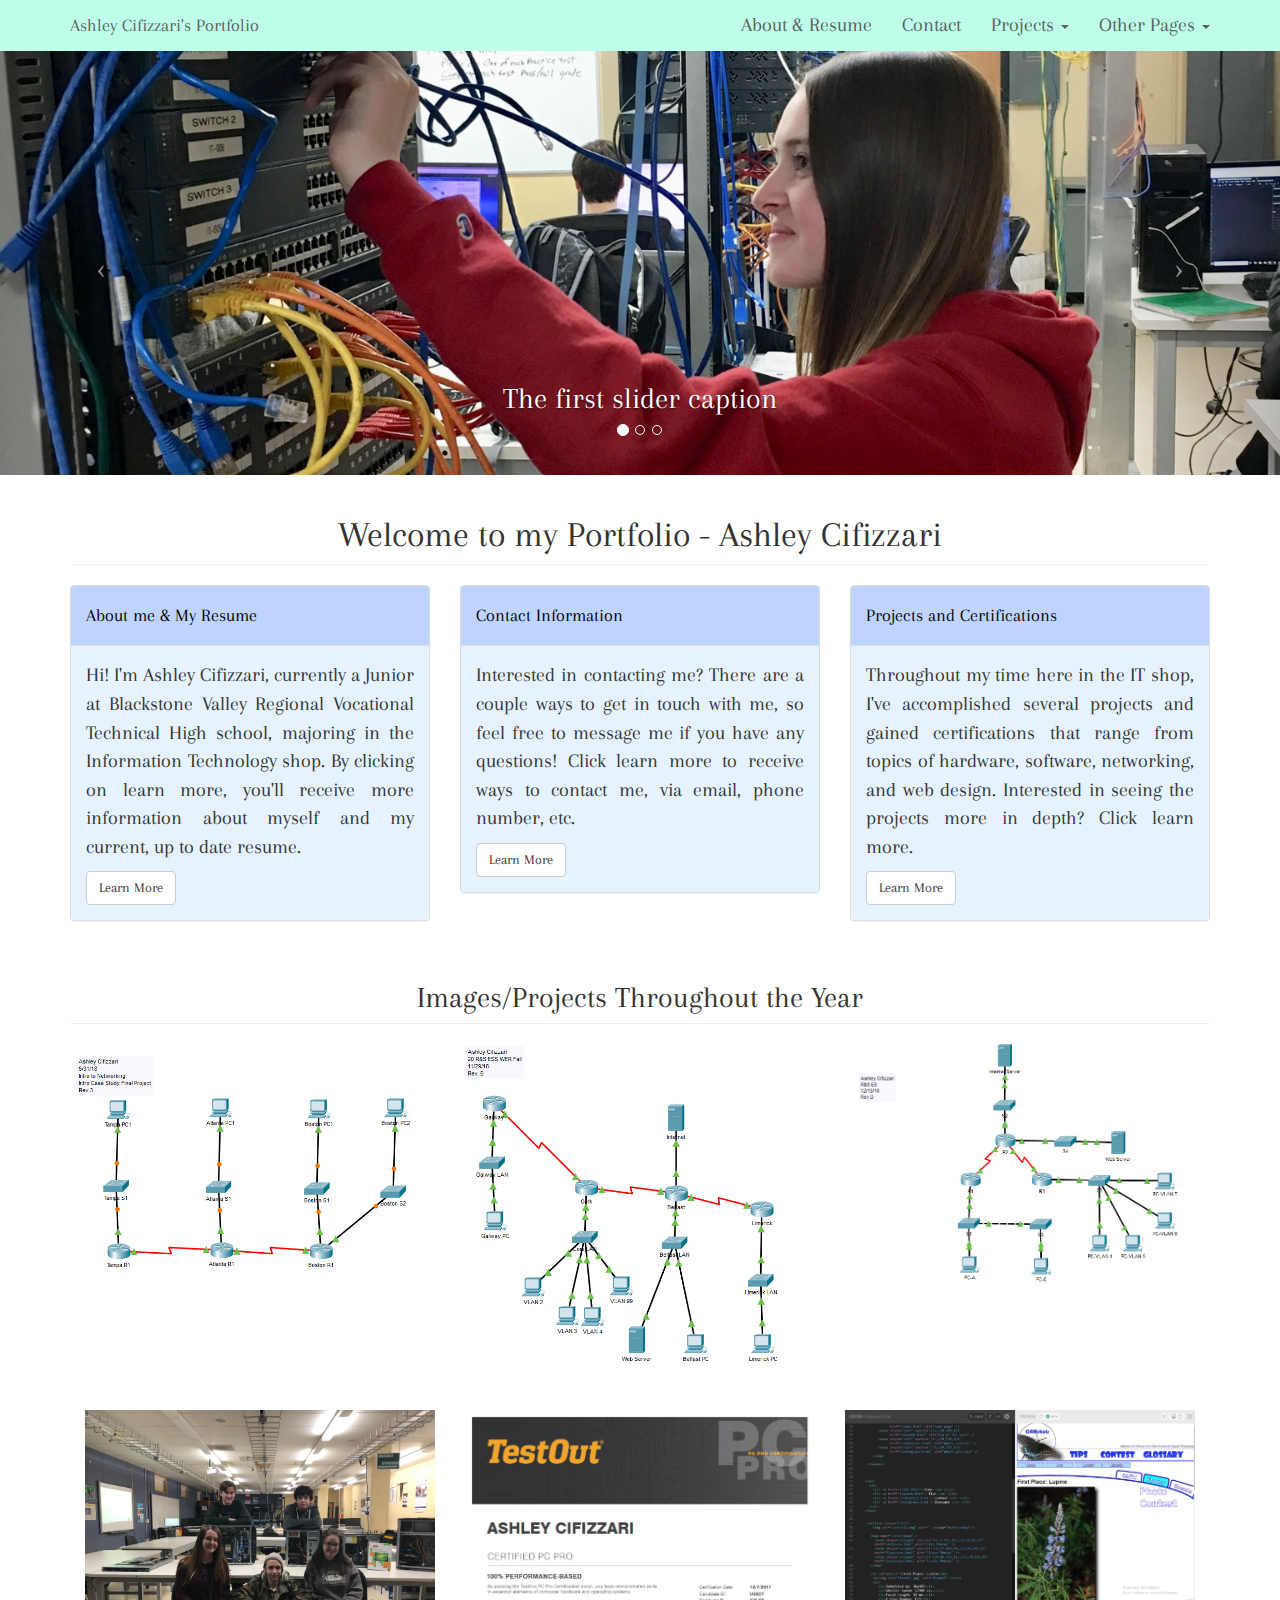
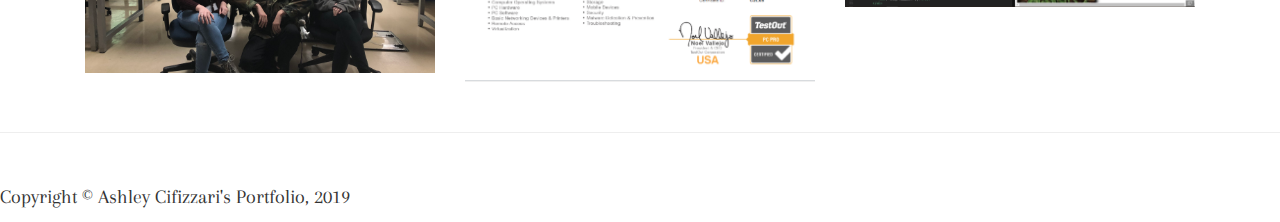
<file: bootstrap/index.html>
<!doctype html>
<html lang="en" class="no-js">
<head>
    <link href="https://fonts.googleapis.com/css?family=Arapey" rel="stylesheet">
    <meta charset="utf-8">
    <meta http-equiv="x-ua-compatible" content="ie=edge">
    <meta name="viewport" content="width=device-width, initial-scale=1.0">
    <link rel="canonical" href="https://html5-templates.com/" />
    <title>Ashley Cifizzari's Portfolio</title>
	<meta name="description" content="A minimalist Bootstrap theme by StartBootstrap. Contains everything you need to get started building your website. All you have to do is change the text and images.">
    <link href="css/bootstrap.min.css" rel="stylesheet">
    <link href="css/modern-business.css" rel="stylesheet">
    <link href="font-awesome/css/font-awesome.min.css" rel="stylesheet" type="text/css">
</head>

<body>
    <!-- Navigation -->
    <nav class="navbar navbar-inverse navbar-fixed-top" role="navigation">
        <div class="container">
            <!-- Brand and toggle get grouped for better mobile display -->
            <div class="navbar-header">
                <button type="button" class="navbar-toggle" data-toggle="collapse" data-target="#bs-example-navbar-collapse-1">
                    <span class="sr-only">Toggle navigation</span>
                    <span class="icon-bar"></span>
                    <span class="icon-bar"></span>
                    <span class="icon-bar"></span>
                </button>
                <a class="navbar-brand" href="index.html">Ashley Cifizzari's Portfolio</a>
            </div>
            <!-- Collect the nav links, forms, and other content for toggling -->
            <div class="collapse navbar-collapse" id="bs-example-navbar-collapse-1">
                <ul class="nav navbar-nav navbar-right">
                    <li>
                        <a href="about.html">About & Resume</a>
                    </li>

                    <li>
                        <a href="contact.html">Contact</a>
                    </li>
                    <li class="dropdown">
                        <a href="#" class="dropdown-toggle" data-toggle="dropdown"> Projects <b class="caret"></b></a>
                        <ul class="dropdown-menu">
                          <li>
                              <a href="portfolio-item.html">Cisco 1 Final Project - Sophomore Year </a>
                          </li>
                            <li>
                                <a href="portfolio-item0.html">Cisco 2 Project - Junior Year</a>
                            </li>
                            <li>
                                <a href="portfolio-item1.html">Gerry's Webpages (HTML & CSS) - Junior Year</a>
                            </li>
                            <li>
                                <a href="portfolio-item2.html">Cisco 2 Mid Year Practice - Junior Year</a>
                            </li>
                            <li>
                                <a href="portfolio-item3.html">BVT 8th Grade Open House Presentations</a>
                            </li>
                            <li>
                                <a href="portfolio-item4.html">Certifications & Accomplishments</a>
                            </li>
                        </ul>
                    </li>

                    <li class="dropdown">
                        <a href="#" class="dropdown-toggle" data-toggle="dropdown">Other Pages <b class="caret"></b></a>
                        <ul class="dropdown-menu">
                            <li>
                                <a href="full-width.html">Career Action Plan</a>
                            </li>

                            <li>
                                <a href="faq.html">FAQ</a>
                            </li>

                        </ul>
                    </li>
                </ul>
            </div>
            <!-- /.navbar-collapse -->
        </div>
        <!-- /.container -->
    </nav>

    <!-- Header Carousel -->
    <header id="myCarousel" class="carousel slide">

        <!-- Indicators -->
        <ol class="carousel-indicators">
            <li data-target="#myCarousel" data-slide-to="0" class="active"></li>
            <li data-target="#myCarousel" data-slide-to="1"></li>
            <li data-target="#myCarousel" data-slide-to="2"></li>
        </ol>

        <!-- Wrapper for slides -->
        <div class="carousel-inner">
            <div class="item active">
               <div class="fill" style="background-image: url(picofmeeth.jpeg);"></div>
                <div class="carousel-caption">
                    <h2>The first slider caption</h2>
                </div>
            </div>
            <div class="item">
                <div class="fill" style="background-image:url('https://placehold.it/1900x1080&text=Image Two');"></div>
                <div class="carousel-caption">
                    <h2>Second caption</h2>
                </div>
            </div>
            <div class="item">
                <div class="fill" style="background-image:url('https://placehold.it/1900x1080&text=Image Three');"></div>
                <div class="carousel-caption">
                    <h2>Third caption comes here</h2>
                </div>
            </div>
        </div>

        <!-- Controls -->
        <a class="left carousel-control" href="#myCarousel" data-slide="prev">
            <span class="icon-prev"></span>
        </a>
        <a class="right carousel-control" href="#myCarousel" data-slide="next">
            <span class="icon-next"></span>
        </a>
    </header>

    <!-- Page Content -->
    <div class="container">

        <!-- Marketing Icons Section -->
        <div class="row">
            <div class="col-lg-12">
                <h1 class="page-header">

                    Welcome to my Portfolio - Ashley Cifizzari
                </h1>
            </div>
            <div class="col-md-4">
                <div class="panel panel-default">
                    <div class="panel-heading">
                        <h4> About me & My Resume </h4>
                    </div>
                    <div class="panel-body">
                        <p>Hi! I'm Ashley Cifizzari, currently a Junior at Blackstone Valley Regional Vocational Technical High school, majoring in the Information Technology shop. By clicking on learn more, you'll receive more information about myself and my current, up to date resume.</p>
                        <a href="about.html" class="btn btn-default">Learn More</a>
                    </div>
                </div>
            </div>
            <div class="col-md-4">
                <div class="panel panel-default">
                    <div class="panel-heading">
                        <h4> Contact Information</h4>
                    </div>
                    <div class="panel-body">
                        <p>Interested in contacting me? There are a couple ways to get in touch with me, so feel free to message me if you have any questions! Click learn more to receive ways to contact me, via email, phone number, etc.</p>
                        <a href="contact.html" class="btn btn-default">Learn More</a>
                    </div>
                </div>
            </div>
            <div class="col-md-4">
                <div class="panel panel-default">
                    <div class="panel-heading">
                        <h4> Projects and Certifications</h4>
                    </div>
                    <div class="panel-body">
                        <p>Throughout my time here in the IT shop, I've accomplished several projects and gained certifications that range from topics of hardware, software, networking, and web design. Interested in seeing the projects more in depth? Click learn more.</p>
                        <a href="portfolio-item.html" class="btn btn-default">Learn More</a>
                    </div>
                </div>
            </div>
        </div>
        <!-- /.row -->




        <!-- Portfolio Section -->
          <div class="row">
            <div class="col-lg-12">
                <h2 class="page-header">Images/Projects Throughout the Year</h2>
            </div>
            <div class="col-md-4 col-sm-6">
                <a href="portfolio-item.html">
                    <img class="img-responsive img-portfolio img-hover" src="cisco1proj.PNG" alt="">
                </a>
            </div>
            <div class="col-md-4 col-sm-6">
                <a href="portfolio-item0.html">
                    <img class="img-responsive img-portfolio img-hover" src="cisco2proj.PNG" alt="">
                </a>
            </div>
            <div class="col-md-4 col-sm-6">
                <a href="portfolio-item2.html">
                    <img class="img-responsive img-portfolio img-hover" src="cisco2midyear.PNG" alt="">
                </a>
            </div>

            </div>
            <div class="col-md-4 col-sm-6">
                <a href="portfolio-item3.html">
                    <img class="img-responsive img-portfolio img-hover" src="openhousepic.jpg" alt="">
                </a>
            </div>
            <div class="col-md-4 col-sm-6">
                <a href="portfolio-item4.html">
                    <img class="img-responsive img-portfolio img-hover" src="testoutcert.PNG" alt="">
                </a>
            </div>

            <div class="col-md-4 col-sm-6">
                <a href="portfolio-item1.html">
                    <img class="img-responsive img-portfolio img-hover" src="htmlproj.PNG" alt="">
                </a>
            </div>
        </div>
        <!-- /.row -->

        <!-- Features Section -->
       

        <!-- Call to Action Section
        <div class="well">
            <div class="row">
                <div class="col-md-8">
                    <p>Lorem ipsum dolor sit amet, consectetur adipisicing elit. Molestias, expedita, saepe, vero rerum deleniti beatae veniam harum neque nemo praesentium cum alias asperiores commodi.</p>
                </div>
                <div class="col-md-4">
                    <a class="btn btn-lg btn-primary btn-block" href="#">Call to Action</a>
                </div>
            </div>
        </div>
        -->
        <hr>

        <!-- Footer -->
        <footer>
            <div class="row">
                <div class="col-lg-12">
                    <p>Copyright &copy; Ashley Cifizzari's Portfolio, 2019
                </div>
            </div>
        </footer>

    </div>
    <!-- /.container -->

    <!-- jQuery -->
    <script src="js/jquery.js"></script>

    <!-- Bootstrap Core JavaScript -->
    <script src="js/bootstrap.min.js"></script>

    <!-- Script to Activate the Carousel -->
    <script>
    $('.carousel').carousel({
        interval: 5000 //changes the speed
    })
    </script>

</body>

</html>
</file>
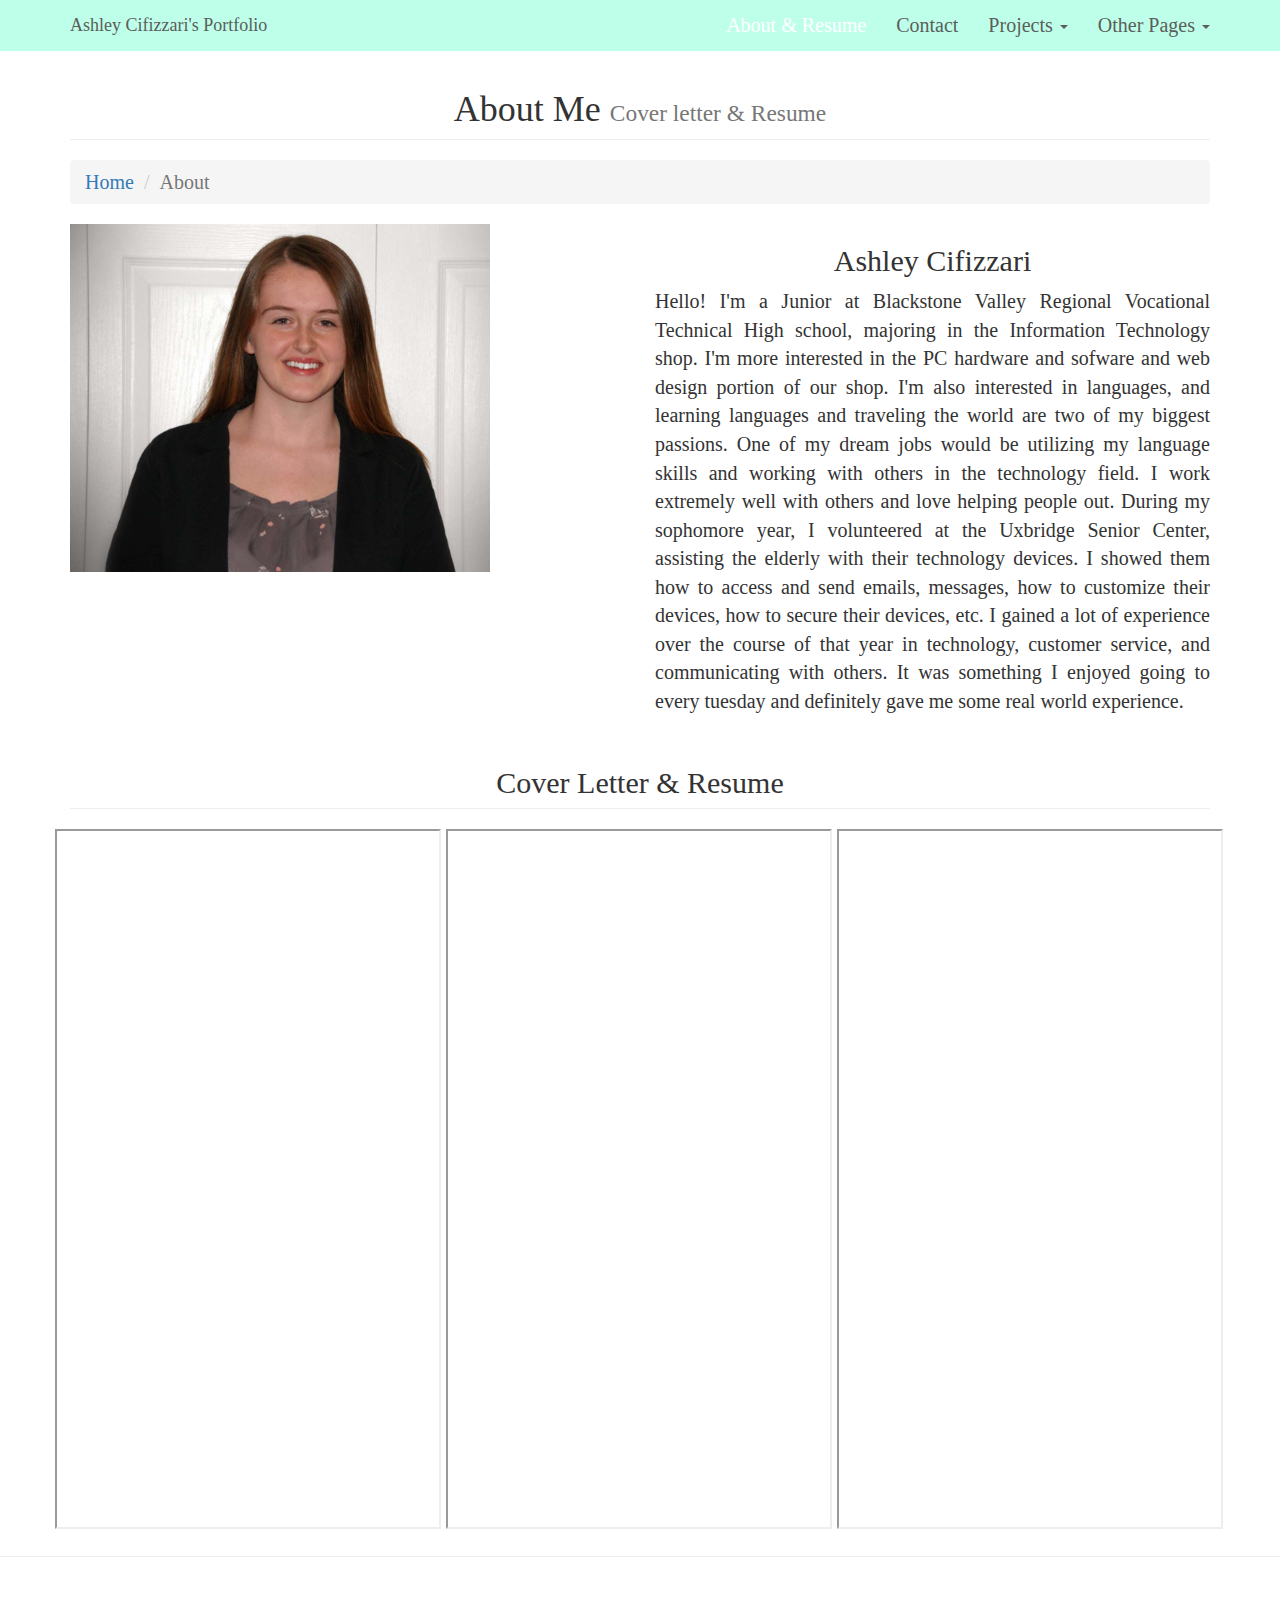
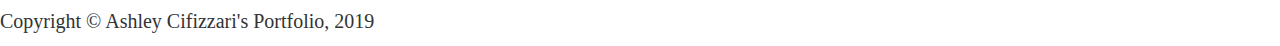
<file: bootstrap/about.html>
<!doctype html>
<html lang="en" class="no-js">
<head>
    <meta charset="utf-8">
    <meta http-equiv="x-ua-compatible" content="ie=edge">
    <meta name="viewport" content="width=device-width, initial-scale=1.0">
    <link rel="canonical" href="https://html5-templates.com/" />
    <title>Ashley Cifizzari's Portfolio</title>
	<meta name="description" content="A minimalist Bootstrap theme by StartBootstrap. Contains everything you need to get started building your website. All you have to do is change the text and images.">
    <link href="css/bootstrap.min.css" rel="stylesheet">
    <link href="css/modern-business.css" rel="stylesheet">
    <link href="font-awesome/css/font-awesome.min.css" rel="stylesheet" type="text/css">
</head>

<body>

    <!-- Navigation -->
    <nav class="navbar navbar-inverse navbar-fixed-top" role="navigation">
        <div class="container">
            <!-- Brand and toggle get grouped for better mobile display -->
            <div class="navbar-header">
                <button type="button" class="navbar-toggle" data-toggle="collapse" data-target="#bs-example-navbar-collapse-1">
                    <span class="sr-only">Toggle navigation</span>
                    <span class="icon-bar"></span>
                    <span class="icon-bar"></span>
                    <span class="icon-bar"></span>
                </button>
                <a class="navbar-brand" href="index.html">Ashley Cifizzari's Portfolio</a>
            </div>
            <!-- Collect the nav links, forms, and other content for toggling -->
            <div class="collapse navbar-collapse" id="bs-example-navbar-collapse-1">
                <ul class="nav navbar-nav navbar-right">
                    <li class="active">
                        <a href="about.html">About & Resume</a>
                    </li>

                    <li>
                        <a href="contact.html">Contact</a>
                    </li>
                    <li class="dropdown">
                      <a href="#" class="dropdown-toggle" data-toggle="dropdown"> Projects <b class="caret"></b></a>
                      <ul class="dropdown-menu">
                        <li>
                            <a href="portfolio-item.html">Cisco 1 Final Project - Sophomore Year </a>
                        </li>
                          <li>
                              <a href="portfolio-item0.html">Cisco 2 Project - Junior Year</a>
                          </li>
                          <li>
                              <a href="portfolio-item1.html">Gerry's Webpages (HTML & CSS) - Junior Year</a>
                          </li>
                          <li>
                              <a href="portfolio-item2.html">Cisco 2 Mid Year Practice - Junior Year</a>
                          </li>
                          <li>
                              <a href="portfolio-item3.html">BVT 8th Grade Open House Presentations</a>
                          </li>
                          <li>
                              <a href="portfolio-item4.html">Certifications & Accomplishments</a>
                          </li>
                      </ul>
                  </li>

                    <li class="dropdown">
                        <a href="#" class="dropdown-toggle" data-toggle="dropdown">Other Pages <b class="caret"></b></a>
                        <ul class="dropdown-menu">
                            <li>
                                <a href="full-width.html">Career Action Plan</a>
                            </li>

                            <li>
                                <a href="faq.html">FAQ</a>
                            </li>


                        </ul>
                    </li>
                </ul>
            </div>
            <!-- /.navbar-collapse -->
        </div>
        <!-- /.container -->
    </nav>

    <!-- Page Content -->
    <div class="container">

        <!-- Page Heading/Breadcrumbs -->
        <div class="row">
            <div class="col-lg-12">
                <h1 class="page-header">About Me
                    <small>Cover letter & Resume</small>
                </h1>
                <ol class="breadcrumb">
                    <li><a href="index.html">Home</a>
                    </li>
                    <li class="active">About</li>
                </ol>
            </div>
        </div>
        <!-- /.row -->

        <!-- Intro Content -->
        <div class="row">
            <div class="col-md-6">
                <img class="img-responsive" src="picofme.PNG" alt="">
            </div>
            <div class="col-md-6">
                <h2>Ashley Cifizzari</h2>
                <p>Hello! I'm  a Junior at Blackstone Valley Regional Vocational Technical High school, majoring in the Information Technology shop.
                   I'm more interested in the PC hardware and sofware and web design portion of our shop. I'm also interested in languages, and learning languages and traveling the world are two of my biggest passions.
                   One of my dream jobs would be utilizing my language skills and working with others in the technology field.
                   I work extremely well with others and love helping people out. During my sophomore year, I volunteered at the Uxbridge Senior Center, assisting the elderly with their technology devices.
                   I showed them how to access and send emails, messages, how to customize their devices, how to secure their devices, etc. I gained a lot of experience over the course of that year in technology, customer service, and communicating with others.
                   It was something I enjoyed going to every tuesday and definitely gave me some real world experience.</p>

            </div>
        </div>
        <!-- /.row -->

        <!-- Team Members -->
        <div class="row">
            <div class="col-lg-12">
                <h2 class="page-header">Cover Letter & Resume</h2>
            </div>
            <div class="viewer">
                    <iframe width="33%" height="700px" src="06coverletterv2017.pdf" border="1" alt=""></iframe>
                    <iframe width="33%" height="700px" src="resume.pdf" border="1" alt=""></iframe>
                    <iframe width="33%" height="700px" src="resref.pdf" border="1" alt=""></iframe>
            </div>
          <!--  <div class="text-center">
                <div class="thumbnail">
                    <embed width="100%" height="500%" src="resref.pdf" alt="">
                </div>-->
            </div>

            </div>

        <!-- /.row -->

        
        <!-- /.row -->

        <hr>

        <!-- Footer -->
        <footer>
            <div class="row">
                <div class="col-lg-12">
                    <p>Copyright &copy; Ashley Cifizzari's Portfolio, 2019</p>
                </div>
            </div>
        </footer>

    </div>
    <!-- /.container -->

    <!-- jQuery -->
    <script src="js/jquery.js"></script>

    <!-- Bootstrap Core JavaScript -->
    <script src="js/bootstrap.min.js"></script>

</body>

</html>
</file>
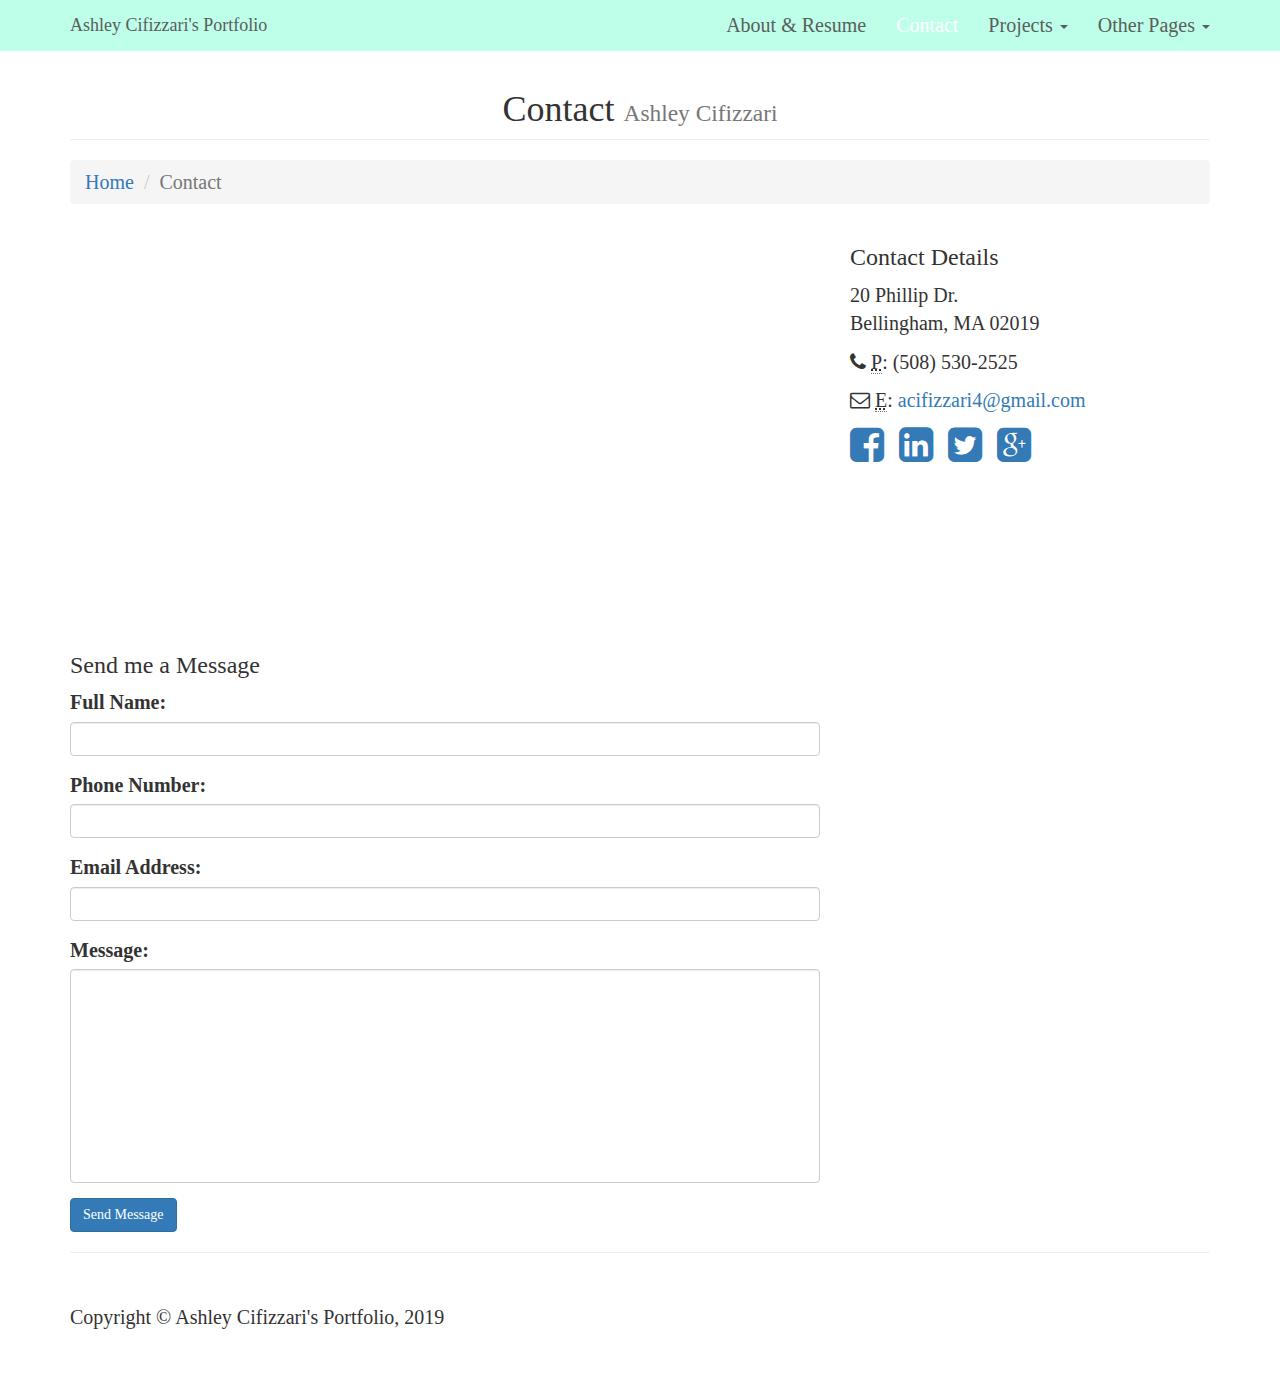
<file: bootstrap/contact.html>
<!doctype html>
<html lang="en" class="no-js">
<head>
    <meta charset="utf-8">
    <meta http-equiv="x-ua-compatible" content="ie=edge">
    <meta name="viewport" content="width=device-width, initial-scale=1.0">
    <link rel="canonical" href="https://html5-templates.com/" />
    <title>Ashley Cifizzari's Portfolio</title>
	<meta name="description" content="A minimalist Bootstrap theme by StartBootstrap. Contains everything you need to get started building your website. All you have to do is change the text and images.">
    <link href="css/bootstrap.min.css" rel="stylesheet">
    <link href="css/modern-business.css" rel="stylesheet">
    <link href="font-awesome/css/font-awesome.min.css" rel="stylesheet" type="text/css">
</head>

<body>

    <!-- Navigation -->
    <nav class="navbar navbar-inverse navbar-fixed-top" role="navigation">
        <div class="container">
            <!-- Brand and toggle get grouped for better mobile display -->
            <div class="navbar-header">
                <button type="button" class="navbar-toggle" data-toggle="collapse" data-target="#bs-example-navbar-collapse-1">
                    <span class="sr-only">Toggle navigation</span>
                    <span class="icon-bar"></span>
                    <span class="icon-bar"></span>
                    <span class="icon-bar"></span>
                </button>
                <a class="navbar-brand" href="index.html">Ashley Cifizzari's Portfolio</a>
            </div>
            <!-- Collect the nav links, forms, and other content for toggling -->
            <div class="collapse navbar-collapse" id="bs-example-navbar-collapse-1">
                <ul class="nav navbar-nav navbar-right">
                    <li>
                        <a href="about.html">About & Resume</a>
                    </li>

                    <li class="active">
                        <a href="contact.html">Contact</a>
                    </li>
                    <li class="dropdown">
                            <a href="#" class="dropdown-toggle" data-toggle="dropdown"> Projects <b class="caret"></b></a>
                            <ul class="dropdown-menu">
                              <li>
                                  <a href="portfolio-item.html">Cisco 1 Final Project - Sophomore Year </a>
                              </li>
                                <li>
                                    <a href="portfolio-item0.html">Cisco 2 Project - Junior Year</a>
                                </li>
                                <li>
                                    <a href="portfolio-item1.html">Gerry's Webpages (HTML & CSS) - Junior Year</a>
                                </li>
                                <li>
                                    <a href="portfolio-item2.html">Cisco 2 Mid Year Practice - Junior Year</a>
                                </li>
                                <li>
                                    <a href="portfolio-item3.html">BVT 8th Grade Open House Presentations</a>
                                </li>
                                <li>
                                    <a href="portfolio-item4.html">Certifications & Accomplishments</a>
                                </li>
                            </ul>


                    <li class="dropdown">
                        <a href="#" class="dropdown-toggle" data-toggle="dropdown">Other Pages <b class="caret"></b></a>
                        <ul class="dropdown-menu">
                            <li>
                                <a href="full-width.html">Career Action Plan</a>
                            </li>

                            <li>
                                <a href="faq.html">FAQ</a>
                            </li>


                        </ul>
                    </li>
                </ul>
            </div>
            <!-- /.navbar-collapse -->
        </div>
        <!-- /.container -->
    </nav>

    <!-- Page Content -->
    <div class="container">

        <!-- Page Heading/Breadcrumbs -->
        <div class="row">
            <div class="col-lg-12">
                <h1 class="page-header">Contact
                    <small>Ashley Cifizzari</small>
                </h1>
                <ol class="breadcrumb">
                    <li><a href="index.html">Home</a>
                    </li>
                    <li class="active">Contact</li>
                </ol>
            </div>
        </div>
        <!-- /.row -->

        <!-- Content Row -->
        <div class="row">
            <!-- Map Column -->
            <div class="col-md-8">
                <!-- Embedded Google Map -->
                <iframe width="100%" height="400px" frameborder="0" scrolling="no" marginheight="0" marginwidth="0" src="https://maps.google.com/maps?hl=en&amp;ie=UTF8&amp;ll=37.0625,-95.677068&amp;spn=16.9185471,12.8338682,12.75z&amp;t=m&amp;z=4&amp;output=embed"></iframe>
            </div>
            <!-- Contact Details Column -->
            <div class="col-md-4">
                <h3>Contact Details</h3>
                <p>
                    20 Phillip Dr. <br>Bellingham, MA 02019<br>
                </p>
                <p><i class="fa fa-phone"></i>
                    <abbr title="Phone">P</abbr>: (508) 530-2525</p>
                <p><i class="fa fa-envelope-o"></i>
                    <abbr title="Email">E</abbr>: <a href="mailto:acifizzari4@gmail.com">acifizzari4@gmail.com</a>
                </p>

                <ul class="list-unstyled list-inline list-social-icons">
                    <li>
                        <a href="#"><i class="fa fa-facebook-square fa-2x"></i></a>
                    </li>
                    <li>
                        <a href="#"><i class="fa fa-linkedin-square fa-2x"></i></a>
                    </li>
                    <li>
                        <a href="#"><i class="fa fa-twitter-square fa-2x"></i></a>
                    </li>
                    <li>
                        <a href="#"><i class="fa fa-google-plus-square fa-2x"></i></a>
                    </li>
                </ul>
            </div>
        </div>
        <!-- /.row -->

        <!-- Contact Form -->
        <!-- In order to set the email address and subject line for the contact form go to the bin/contact_me.php file. -->
        <div class="row">
            <div class="col-md-8">
                <h3>Send me a Message</h3>
                <form name="sentMessage" id="contactForm" novalidate>
                    <div class="control-group form-group">
                        <div class="controls">
                            <label>Full Name:</label>
                            <input type="text" class="form-control" id="name" required data-validation-required-message="Please enter your name.">
                            <p class="help-block"></p>
                        </div>
                    </div>
                    <div class="control-group form-group">
                        <div class="controls">
                            <label>Phone Number:</label>
                            <input type="tel" class="form-control" id="phone" required data-validation-required-message="Please enter your phone number.">
                        </div>
                    </div>
                    <div class="control-group form-group">
                        <div class="controls">
                            <label>Email Address:</label>
                            <input type="email" class="form-control" id="email" required data-validation-required-message="Please enter your email address.">
                        </div>
                    </div>
                    <div class="control-group form-group">
                        <div class="controls">
                            <label>Message:</label>
                            <textarea rows="10" cols="100" class="form-control" id="message" required data-validation-required-message="Please enter your message" maxlength="999" style="resize:none"></textarea>
                        </div>
                    </div>
                    <div id="success"></div>
                    <!-- For success/fail messages -->
                    <button type="submit" class="btn btn-primary">Send Message</button>
                </form>
            </div>

        </div>
        <!-- /.row -->

        <hr>

        <!-- Footer -->
        <footer>
            <div class="row">
                <div class="col-lg-12">
                    <p>Copyright &copy; Ashley Cifizzari's Portfolio, 2019</p>
                </div>
            </div>
        </footer>

    </div>
    <!-- /.container -->

    <!-- jQuery -->
    <script src="js/jquery.js"></script>

    <!-- Bootstrap Core JavaScript -->
    <script src="js/bootstrap.min.js"></script>

    <!-- Contact Form JavaScript -->
    <!-- Do not edit these files! In order to set the email address and subject line for the contact form go to the bin/contact_me.php file. -->
    <script src="js/jqBootstrapValidation.js"></script>
    <script src="js/contact_me.js"></script>

</body>

</html>
</file>
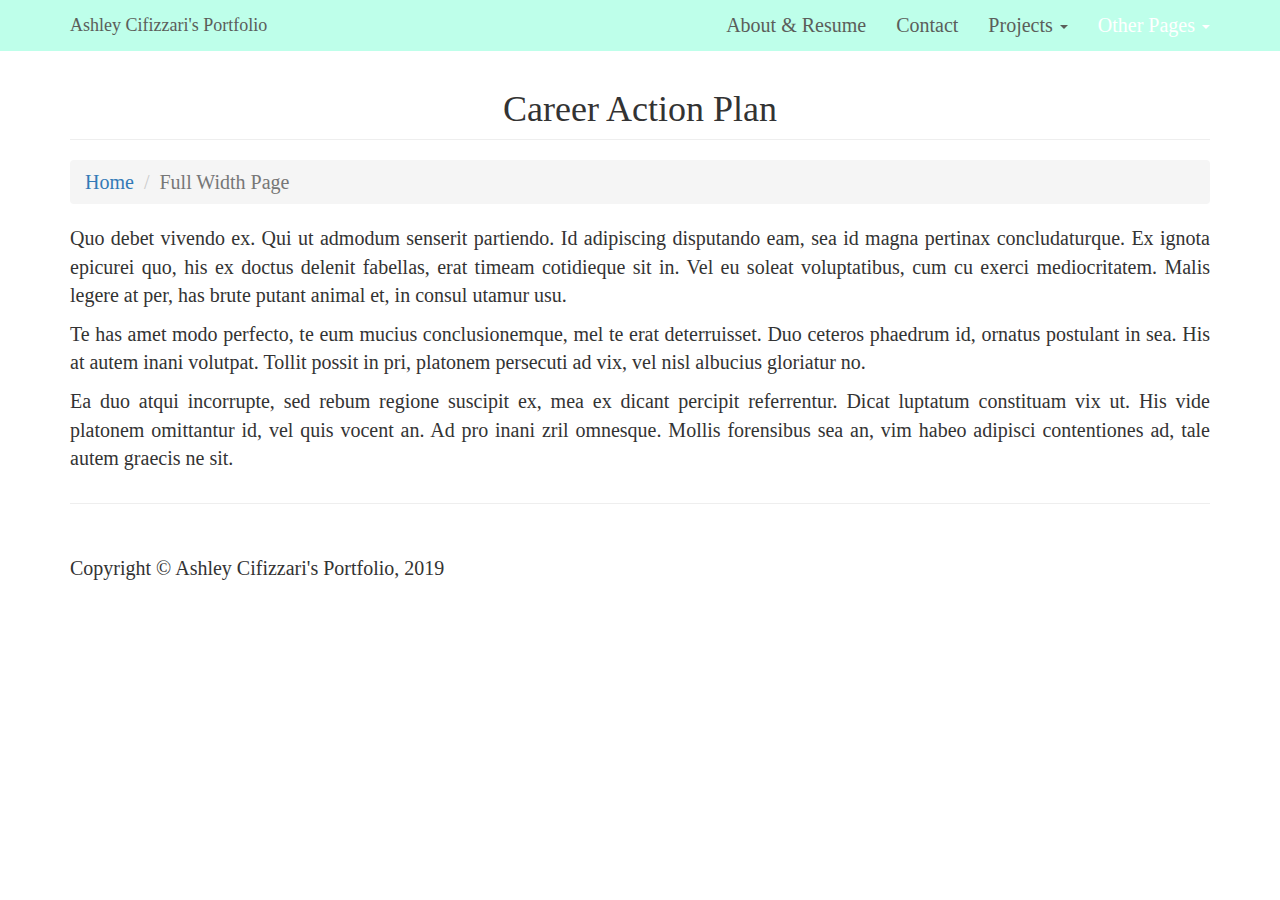
<file: bootstrap/full-width.html>
<!doctype html>
<html lang="en" class="no-js">
<head>
    <meta charset="utf-8">
    <meta http-equiv="x-ua-compatible" content="ie=edge">
    <meta name="viewport" content="width=device-width, initial-scale=1.0">
    <link rel="canonical" href="https://html5-templates.com/" />
    <title>Ashley Cifizzari's Portfolio</title>
	<meta name="description" content="A minimalist Bootstrap theme by StartBootstrap. Contains everything you need to get started building your website. All you have to do is change the text and images.">
    <link href="css/bootstrap.min.css" rel="stylesheet">
    <link href="css/modern-business.css" rel="stylesheet">
    <link href="font-awesome/css/font-awesome.min.css" rel="stylesheet" type="text/css">
</head>

<body>

    <!-- Navigation -->
    <nav class="navbar navbar-inverse navbar-fixed-top" role="navigation">
        <div class="container">
            <!-- Brand and toggle get grouped for better mobile display -->
            <div class="navbar-header">
                <button type="button" class="navbar-toggle" data-toggle="collapse" data-target="#bs-example-navbar-collapse-1">
                    <span class="sr-only">Toggle navigation</span>
                    <span class="icon-bar"></span>
                    <span class="icon-bar"></span>
                    <span class="icon-bar"></span>
                </button>
                <a class="navbar-brand" href="index.html">Ashley Cifizzari's Portfolio</a>
            </div>
            <!-- Collect the nav links, forms, and other content for toggling -->
            <div class="collapse navbar-collapse" id="bs-example-navbar-collapse-1">
                <ul class="nav navbar-nav navbar-right">
                    <li>
                        <a href="about.html">About & Resume</a>
                    </li>

                    <li>
                        <a href="contact.html">Contact</a>
                    </li>
                    <li class="dropdown">
                            <a href="#" class="dropdown-toggle" data-toggle="dropdown"> Projects <b class="caret"></b></a>
                            <ul class="dropdown-menu">
                              <li>
                                  <a href="portfolio-item.html">Cisco 1 Final Project - Sophomore Year </a>
                              </li>
                                <li>
                                    <a href="portfolio-item0.html">Cisco 2 Project - Junior Year</a>
                                </li>
                                <li>
                                    <a href="portfolio-item1.html">Gerry's Webpages (HTML & CSS) - Junior Year</a>
                                </li>
                                <li>
                                    <a href="portfolio-item2.html">Cisco 2 Mid Year Practice - Junior Year</a>
                                </li>
                                <li>
                                    <a href="portfolio-item3.html">BVT 8th Grade Open House Presentations</a>
                                </li>
                                <li>
                                    <a href="portfolio-item4.html">Certifications & Accomplishments</a>
                                </li>
                            </ul>
                          </li>

                    <li class="dropdown active">
                        <a href="#" class="dropdown-toggle" data-toggle="dropdown">Other Pages <b class="caret"></b></a>
                        <ul class="dropdown-menu">
                            <li class="active">
                                <a href="full-width.html">Career Action Plan</a>
                            </li>

                            <li>
                                <a href="faq.html">FAQ</a>
                            </li>

                        </ul>
                    </li>
                </ul>
            </div>
            <!-- /.navbar-collapse -->
        </div>
        <!-- /.container -->
    </nav>

    <!-- Page Content -->
    <div class="container">

        <!-- Page Heading/Breadcrumbs -->
        <div class="row">
            <div class="col-lg-12">
                <h1 class="page-header">Career Action Plan
                    
                </h1>
                <ol class="breadcrumb">
                    <li><a href="index.html">Home</a>
                    </li>
                    <li class="active">Full Width Page</li>
                </ol>
            </div>
        </div>
        <!-- /.row -->

        <!-- Content Row -->
        <div class="row">
            <div class="col-lg-12">
				<p>Quo debet vivendo ex. Qui ut admodum senserit partiendo. Id adipiscing disputando eam, sea id magna pertinax concludaturque. Ex ignota epicurei quo, his ex doctus delenit fabellas, erat timeam cotidieque sit in. Vel eu soleat voluptatibus, cum cu exerci mediocritatem. Malis legere at per, has brute putant animal et, in consul utamur usu.</p>
				<p>Te has amet modo perfecto, te eum mucius conclusionemque, mel te erat deterruisset. Duo ceteros phaedrum id, ornatus postulant in sea. His at autem inani volutpat. Tollit possit in pri, platonem persecuti ad vix, vel nisl albucius gloriatur no.</p>
				<p>Ea duo atqui incorrupte, sed rebum regione suscipit ex, mea ex dicant percipit referrentur. Dicat luptatum constituam vix ut. His vide platonem omittantur id, vel quis vocent an. Ad pro inani zril omnesque. Mollis forensibus sea an, vim habeo adipisci contentiones ad, tale autem graecis ne sit.</p>
            </div>
        </div>
        <!-- /.row -->

        <hr>

        <!-- Footer -->
        <footer>
            <div class="row">
                <div class="col-lg-12">
                    <p>Copyright &copy; Ashley Cifizzari's Portfolio, 2019</p>
                </div>
            </div>
        </footer>

    </div>
    <!-- /.container -->

    <!-- jQuery -->
    <script src="js/jquery.js"></script>

    <!-- Bootstrap Core JavaScript -->
    <script src="js/bootstrap.min.js"></script>

</body>

</html>
</file>
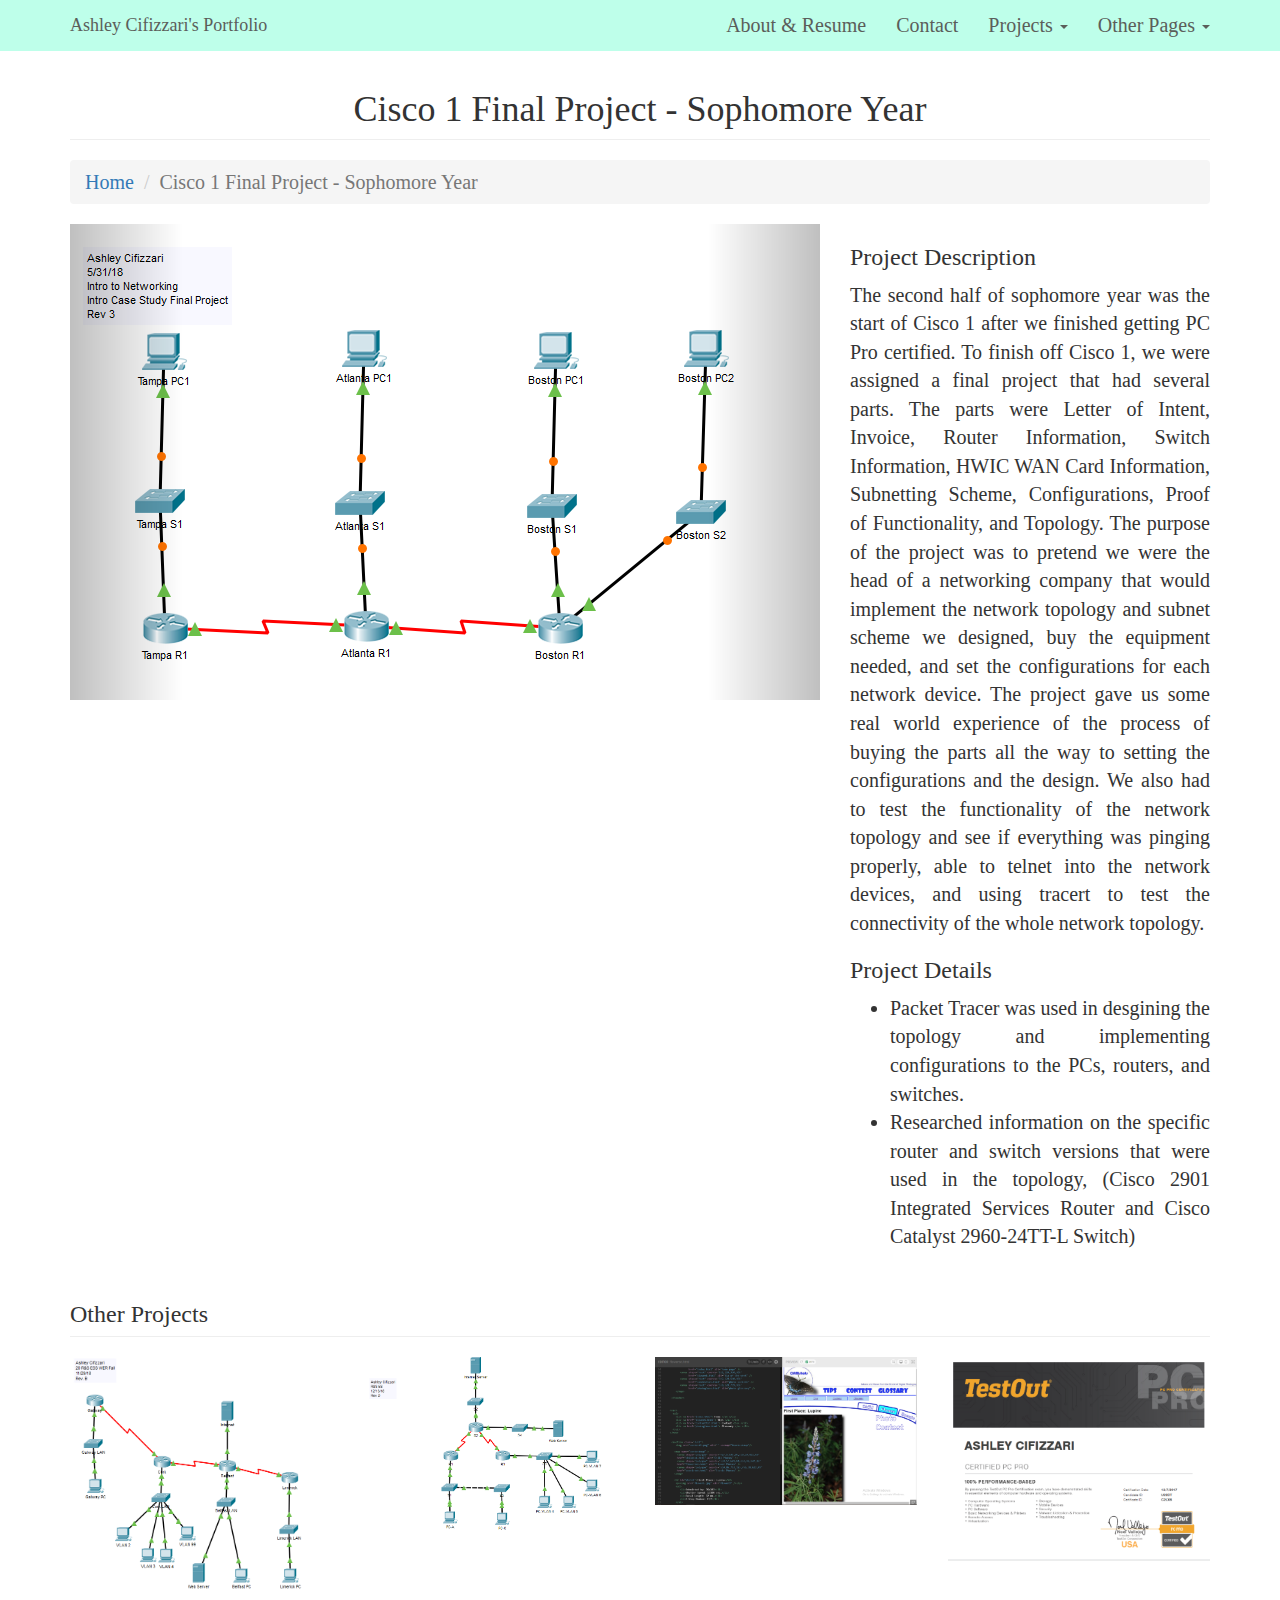
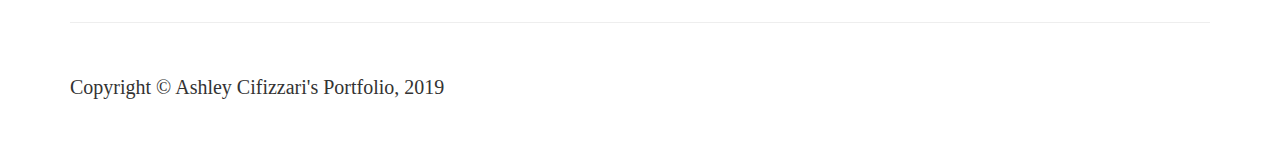
<file: bootstrap/portfolio-item.html>
<!doctype html>
<html lang="en" class="no-js">
<head>
    <meta charset="utf-8">
    <meta http-equiv="x-ua-compatible" content="ie=edge">
    <meta name="viewport" content="width=device-width, initial-scale=1.0">
    <link rel="canonical" href="https://html5-templates.com/" />
    <title>Ashley Cifizzari</title>
	<meta name="description" content="A minimalist Bootstrap theme by StartBootstrap. Contains everything you need to get started building your website. All you have to do is change the text and images.">
    <link href="css/bootstrap.min.css" rel="stylesheet">
    <link href="css/modern-business.css" rel="stylesheet">
    <link href="font-awesome/css/font-awesome.min.css" rel="stylesheet" type="text/css">
</head>

<body>

    <!-- Navigation -->
    <nav class="navbar navbar-inverse navbar-fixed-top" role="navigation">
        <div class="container">
            <!-- Brand and toggle get grouped for better mobile display -->
            <div class="navbar-header">
                <button type="button" class="navbar-toggle" data-toggle="collapse" data-target="#bs-example-navbar-collapse-1">
                    <span class="sr-only">Toggle navigation</span>
                    <span class="icon-bar"></span>
                    <span class="icon-bar"></span>
                    <span class="icon-bar"></span>
                </button>
                <a class="navbar-brand" href="index.html">Ashley Cifizzari's Portfolio</a>
            </div>
            <!-- Collect the nav links, forms, and other content for toggling -->
            <div class="collapse navbar-collapse" id="bs-example-navbar-collapse-1">
                <ul class="nav navbar-nav navbar-right">
                    <li>
                        <a href="about.html">About & Resume</a>
                    </li>

                    <li>
                        <a href="contact.html">Contact</a>
                    </li>
                    <li class="dropdown">
                        <a href="#" class="dropdown-toggle" data-toggle="dropdown"> Projects <b class="caret"></b></a>
                        <ul class="dropdown-menu">
                          <li>
                              <a href="portfolio-item.html">Cisco 1 Final Project - Sophomore Year </a>
                          </li>
                            <li>
                                <a href="portfolio-item0.html">Cisco 2 Project - Junior Year</a>
                            </li>
                            <li>
                                <a href="portfolio-item1.html">Gerry's Webpages (HTML & CSS) - Junior Year</a>
                            </li>
                            <li>
                                <a href="portfolio-item2.html">Cisco 2 Mid Year Practice - Junior Year</a>
                            </li>
                            <li>
                                <a href="portfolio-item3.html">BVT 8th Grade Open House Presentations</a>
                            </li>
                            <li>
                                <a href="portfolio-item4.html">Certifications & Accomplishments</a>
                            </li>
                        </ul>
                      </li>


                    <li class="dropdown">
                        <a href="#" class="dropdown-toggle" data-toggle="dropdown">Other Pages <b class="caret"></b></a>
                        <ul class="dropdown-menu">
                            <li>
                                <a href="full-width.html">Career Action Plan</a>
                            </li>

                            <li>
                                <a href="faq.html">FAQ</a>
                            </li>


                        </ul>
                    </li>
                </ul>
            </div>
            <!-- /.navbar-collapse -->
        </div>
        <!-- /.container -->
    </nav>

    <!-- Page Content -->
    <div class="container">

        <!-- Page Heading/Breadcrumbs -->
        <div class="row">
            <div class="col-lg-12">
                <h1 class="page-header">Cisco 1 Final Project - Sophomore Year
                </h1>
                <ol class="breadcrumb">
                    <li><a href="index.html">Home</a>
                    </li>
                    <li class="active">Cisco 1 Final Project - Sophomore Year</li>
                </ol>
            </div>
        </div>
        <!-- /.row -->

        <!-- Portfolio Item Row -->
        <div class="row">

            <div class="col-md-8">
                <div id="carousel-example-generic" class="carousel slide" data-ride="carousel">
                    <!-- Indicators -->
                    <ol class="carousel-indicators">
                        <li data-target="#carousel-example-generic" data-slide-to="0" class="active"></li>
                        <li data-target="#carousel-example-generic" data-slide-to="1"></li>
                        <li data-target="#carousel-example-generic" data-slide-to="2"></li>
                        <li data-target="#carousel-example-generic" data-slide-to="3"></li>
                    </ol>

                    <!-- Wrapper for slides -->
                    <div class="carousel-inner">
                        <div class="item active">
                            <img class="img-responsive" src="cisco1proj.PNG" alt="">
                        </div>
                        <div class="item">
                            <img class="img-responsive" src="sophprojsub.PNG" alt="">
                        </div>
                        <div class="item">
                            <img class="img-responsive" src="sophprojconf.PNG" alt="">
                        </div>
                        <div class="item">
                            <img class="img-responsive" src="sophprojfunc.PNG" alt="">
                        </div>
                    </div>

                    <!-- Controls -->
                    <a class="left carousel-control" href="#carousel-example-generic" data-slide="prev">
                        <span class="glyphicon glyphicon-chevron-left"></span>
                    </a>
                    <a class="right carousel-control" href="#carousel-example-generic" data-slide="next">
                        <span class="glyphicon glyphicon-chevron-right"></span>
                    </a>
                </div>
            </div>

            <div class="col-md-4">
                <h3>Project Description</h3>
                <p>The second half of sophomore year was the start of Cisco 1 after we finished getting PC Pro certified. To finish off Cisco 1, we were assigned a final project that had several parts.
                   The parts were Letter of Intent, Invoice, Router Information, Switch Information, HWIC WAN Card Information, Subnetting Scheme, Configurations, Proof of Functionality, and Topology.
                   The purpose of the project was to pretend we were the head of a networking company that would implement the network topology and subnet scheme we designed, buy the equipment needed, and set the configurations for each network device.
                   The project gave us some real world experience of the process of buying the parts all the way to setting the configurations and the design. We also had to test the functionality of the network topology and see if everything was pinging properly, able to telnet into the network devices, and using tracert to test the connectivity of the whole network topology.
                   </p>
                <h3>Project Details</h3>
                <ul>
                    <li>Packet Tracer was used in desgining the topology and implementing configurations to the PCs, routers, and switches.</li>
                    <li>Researched information on the specific router and switch versions that were used in the topology, (Cisco 2901 Integrated Services Router and Cisco Catalyst 2960-24TT-L Switch)
                    </li>
                </ul>
            </div>

        </div>
        <!-- /.row -->

        <!-- Related Projects Row -->
        <div class="row">

            <div class="col-lg-12">
                <h3 class="page-header">Other Projects</h3>
            </div>

            <div class="col-sm-3 col-xs-6">
                <a href="portfolio-item0.html">
                    <img class="img-responsive img-hover img-related" src="cisco2proj.PNG" alt="">
                </a>
            </div>

            <div class="col-sm-3 col-xs-6">
                <a href="portfolio-item2.html">
                    <img class="img-responsive img-hover img-related" src="cisco2midyear.PNG" alt="">
                </a>
            </div>

            <div class="col-sm-3 col-xs-6">
                <a href="portfolio-item1.html">
                    <img class="img-responsive img-hover img-related" src="htmlproj.PNG" alt="">
                </a>
            </div>

            <div class="col-sm-3 col-xs-6">
                <a href="portfolio-item4.html">
                    <img class="img-responsive img-hover img-related" src="testoutcert.PNG" alt="">
                </a>
            </div>

        </div>
        <!-- /.row -->

        <hr>

        <!-- Footer -->
        <footer>
            <div class="row">
                <div class="col-lg-12">
                    <p>Copyright &copy; Ashley Cifizzari's Portfolio, 2019</p>
                </div>
            </div>
        </footer>

    </div>
    <!-- /.container -->

    <!-- jQuery -->
    <script src="js/jquery.js"></script>

    <!-- Bootstrap Core JavaScript -->
    <script src="js/bootstrap.min.js"></script>

</body>

</html>
</file>
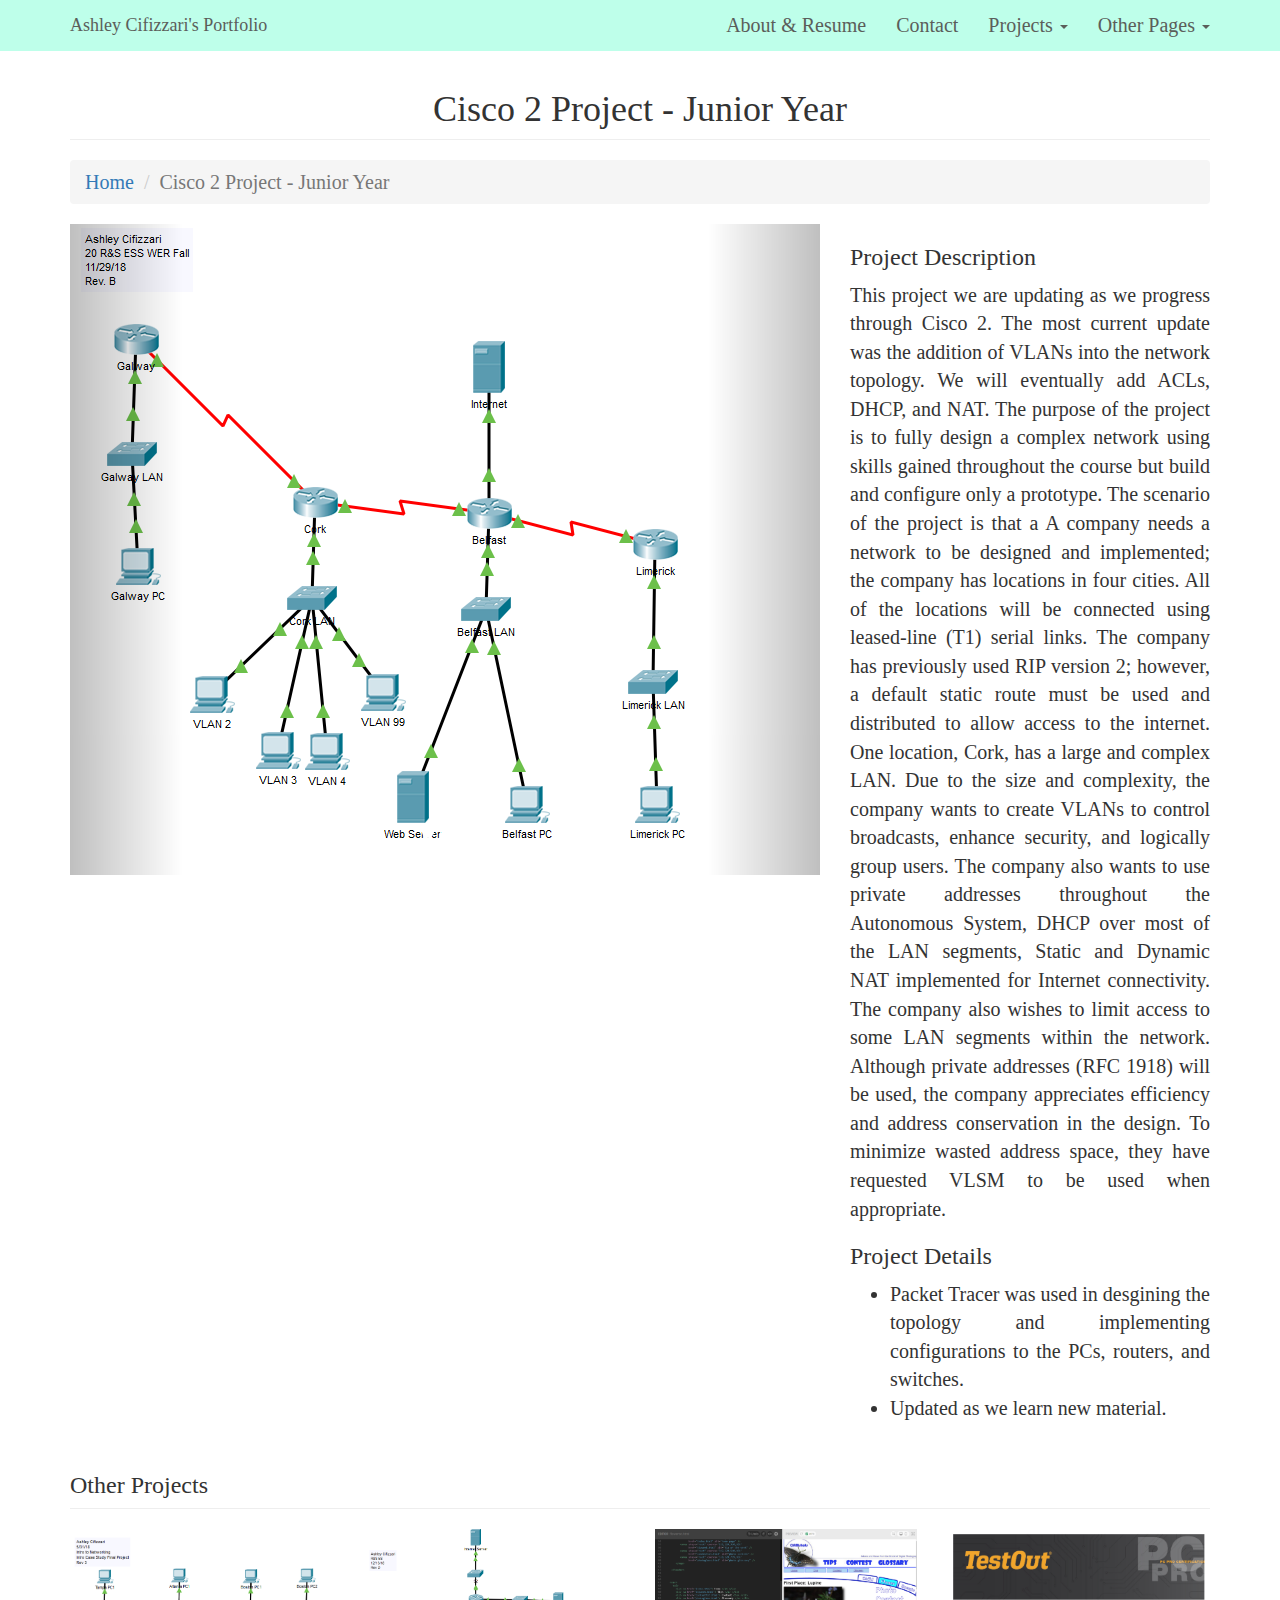
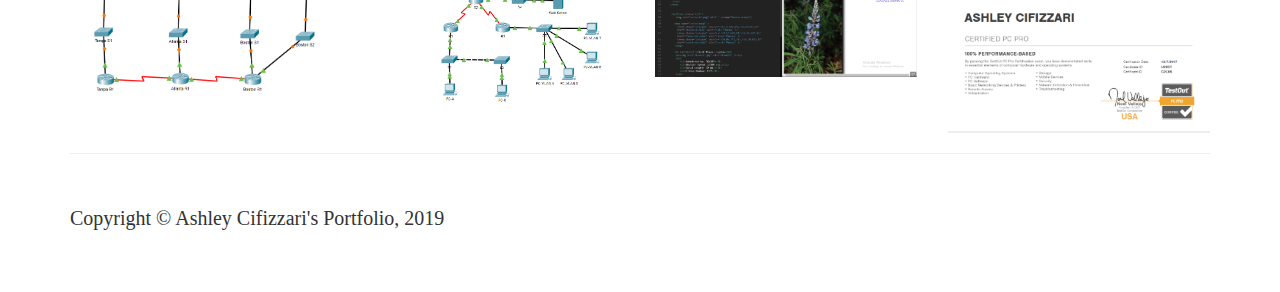
<file: bootstrap/portfolio-item0.html>
<!doctype html>
<html lang="en" class="no-js">
<head>
    <meta charset="utf-8">
    <meta http-equiv="x-ua-compatible" content="ie=edge">
    <meta name="viewport" content="width=device-width, initial-scale=1.0">
    <link rel="canonical" href="https://html5-templates.com/" />
    <title>Ashley Cifizzari</title>
	<meta name="description" content="A minimalist Bootstrap theme by StartBootstrap. Contains everything you need to get started building your website. All you have to do is change the text and images.">
    <link href="css/bootstrap.min.css" rel="stylesheet">
    <link href="css/modern-business.css" rel="stylesheet">
    <link href="font-awesome/css/font-awesome.min.css" rel="stylesheet" type="text/css">
</head>

<body>

    <!-- Navigation -->
    <nav class="navbar navbar-inverse navbar-fixed-top" role="navigation">
        <div class="container">
            <!-- Brand and toggle get grouped for better mobile display -->
            <div class="navbar-header">
                <button type="button" class="navbar-toggle" data-toggle="collapse" data-target="#bs-example-navbar-collapse-1">
                    <span class="sr-only">Toggle navigation</span>
                    <span class="icon-bar"></span>
                    <span class="icon-bar"></span>
                    <span class="icon-bar"></span>
                </button>
                <a class="navbar-brand" href="index.html">Ashley Cifizzari's Portfolio</a>
            </div>
            <!-- Collect the nav links, forms, and other content for toggling -->
            <div class="collapse navbar-collapse" id="bs-example-navbar-collapse-1">
                <ul class="nav navbar-nav navbar-right">
                    <li>
                        <a href="about.html">About & Resume</a>
                    </li>

                    <li>
                        <a href="contact.html">Contact</a>
                    </li>
                    <li class="dropdown">
                          <a href="#" class="dropdown-toggle" data-toggle="dropdown"> Projects <b class="caret"></b></a>
                          <ul class="dropdown-menu">
                            <li>
                                <a href="portfolio-item.html">Cisco 1 Final Project - Sophomore Year </a>
                            </li>
                              <li>
                                  <a href="portfolio-item0.html">Cisco 2 Project - Junior Year</a>
                              </li>
                              <li>
                                  <a href="portfolio-item1.html">Gerry's Webpages (HTML & CSS) - Junior Year</a>
                              </li>
                              <li>
                                  <a href="portfolio-item2.html">Cisco 2 Mid Year Practice - Junior Year</a>
                              </li>
                              <li>
                                  <a href="portfolio-item3.html">BVT 8th Grade Open House Presentations</a>
                              </li>
                              <li>
                                  <a href="portfolio-item4.html">Certifications & Accomplishments</a>
                              </li>
                          </ul>
                      </li>

                    <li class="dropdown">
                        <a href="#" class="dropdown-toggle" data-toggle="dropdown">Other Pages <b class="caret"></b></a>
                        <ul class="dropdown-menu">
                            <li>
                                <a href="full-width.html">Career Action Plan</a>
                            </li>

                            <li>
                                <a href="faq.html">FAQ</a>
                            </li>

                        </ul>
                    </li>
                </ul>
            </div>
            <!-- /.navbar-collapse -->
        </div>
        <!-- /.container -->
    </nav>

    <!-- Page Content -->
    <div class="container">

        <!-- Page Heading/Breadcrumbs -->
        <div class="row">
            <div class="col-lg-12">
                <h1 class="page-header">Cisco 2 Project - Junior Year

                </h1>
                <ol class="breadcrumb">
                    <li><a href="index.html">Home</a>
                    </li>
                    <li class="active">Cisco 2 Project - Junior Year</li>
                </ol>
            </div>
        </div>
        <!-- /.row -->

        <!-- Portfolio Item Row -->
        <div class="row">

            <div class="col-md-8">
                <div id="carousel-example-generic" class="carousel slide" data-ride="carousel">
                    <!-- Indicators -->
                    <ol class="carousel-indicators">
                        <li data-target="#carousel-example-generic" data-slide-to="0" class="active"></li>
                        <li data-target="#carousel-example-generic" data-slide-to="1"></li>
                        <li data-target="#carousel-example-generic" data-slide-to="2"></li>
                    </ol>

                    <!-- Wrapper for slides -->
                    <div class="carousel-inner">
                        <div class="item active">
                            <img class="img-responsive" src="cisco2proj.PNG" alt="">
                        </div>
                        <div class="item">
                            <img class="img-responsive" src="cisco2sub.PNG" alt="">
                        </div>
                        <div class="item">
                            <img class="img-responsive" src="cisco2conf.PNG" alt="">
                        </div>
                    </div>

                    <!-- Controls -->
                    <a class="left carousel-control" href="#carousel-example-generic" data-slide="prev">
                        <span class="glyphicon glyphicon-chevron-left"></span>
                    </a>
                    <a class="right carousel-control" href="#carousel-example-generic" data-slide="next">
                        <span class="glyphicon glyphicon-chevron-right"></span>
                    </a>
                </div>
            </div>

            <div class="col-md-4">
                <h3>Project Description</h3>
                <p>This project we are updating as we progress through Cisco 2. The most current update was the addition of VLANs into the network topology.
                   We will eventually add ACLs, DHCP, and NAT. The purpose of the project is to fully design a complex network using skills gained throughout the course but build and configure only a prototype.
                   The scenario of the project is that a A company needs a network to be designed and implemented; the company has locations in four cities. All of the locations will be connected using leased-line (T1) serial links.
                   The company has previously used RIP version 2; however, a default static route must be used and distributed to allow access to the internet.
                   One location, Cork, has a large and complex LAN. Due to the size and complexity, the company wants to create VLANs to control broadcasts, enhance security, and logically group users.
                   The company also wants to use private addresses throughout the Autonomous System, DHCP over most of the LAN segments, Static and Dynamic NAT implemented for Internet connectivity.
                   The company also wishes to limit access to some LAN segments within the network. Although private addresses (RFC 1918) will be used, the company appreciates efficiency and address conservation in the design.
                   To minimize wasted address space, they have requested VLSM to be used when appropriate.  </p>
                <h3>Project Details</h3>
                <ul>
                    <li>Packet Tracer was used in desgining the topology and implementing configurations to the PCs, routers, and switches.</li>
                    <li>Updated as we learn new material.</li>

                </ul>
            </div>

        </div>
        <!-- /.row -->

        <!-- Related Projects Row -->
        <div class="row">

            <div class="col-lg-12">
                <h3 class="page-header">Other Projects</h3>
            </div>

            <div class="col-sm-3 col-xs-6">
                <a href="portfolio-item.html">
                    <img class="img-responsive img-hover img-related" src="cisco1proj.PNG" alt="">
                </a>
            </div>

            <div class="col-sm-3 col-xs-6">
                <a href="portfolio-item2.html">
                    <img class="img-responsive img-hover img-related" src="cisco2midyear.PNG" alt="">
                </a>
            </div>

            <div class="col-sm-3 col-xs-6">
                <a href="portfolio-item1.html">
                    <img class="img-responsive img-hover img-related" src="htmlproj.PNG" alt="">
                </a>
            </div>

            <div class="col-sm-3 col-xs-6">
                <a href="portfolio-item4.html">
                    <img class="img-responsive img-hover img-related" src="testoutcert.PNG" alt="">
                </a>
            </div>

        </div>
        <!-- /.row -->

        <hr>

        <!-- Footer -->
        <footer>
            <div class="row">
                <div class="col-lg-12">
                    <p>Copyright &copy; Ashley Cifizzari's Portfolio, 2019</p>
                </div>
            </div>
        </footer>

    </div>
    <!-- /.container -->

    <!-- jQuery -->
    <script src="js/jquery.js"></script>

    <!-- Bootstrap Core JavaScript -->
    <script src="js/bootstrap.min.js"></script>

</body>

</html>
</file>
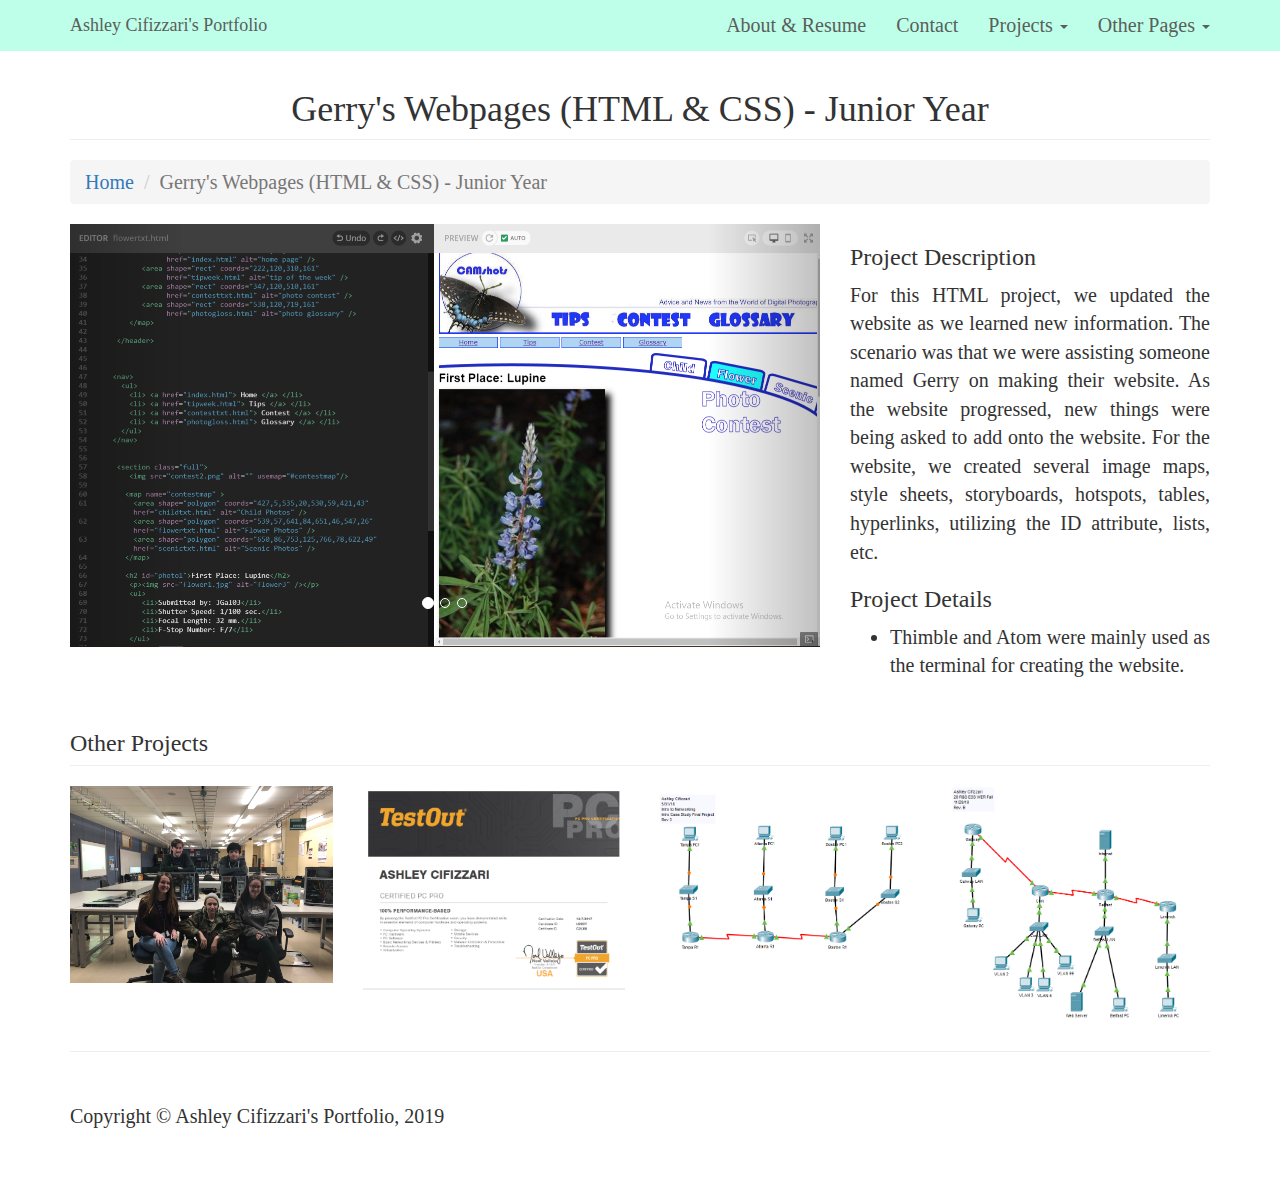
<file: bootstrap/portfolio-item1.html>
<!doctype html>
<html lang="en" class="no-js">
<head>
    <meta charset="utf-8">
    <meta http-equiv="x-ua-compatible" content="ie=edge">
    <meta name="viewport" content="width=device-width, initial-scale=1.0">
    <link rel="canonical" href="https://html5-templates.com/" />
    <title>Ashley Cifizzari</title>
	<meta name="description" content="A minimalist Bootstrap theme by StartBootstrap. Contains everything you need to get started building your website. All you have to do is change the text and images.">
    <link href="css/bootstrap.min.css" rel="stylesheet">
    <link href="css/modern-business.css" rel="stylesheet">
    <link href="font-awesome/css/font-awesome.min.css" rel="stylesheet" type="text/css">
</head>

<body>

    <!-- Navigation -->
    <nav class="navbar navbar-inverse navbar-fixed-top" role="navigation">
        <div class="container">
            <!-- Brand and toggle get grouped for better mobile display -->
            <div class="navbar-header">
                <button type="button" class="navbar-toggle" data-toggle="collapse" data-target="#bs-example-navbar-collapse-1">
                    <span class="sr-only">Toggle navigation</span>
                    <span class="icon-bar"></span>
                    <span class="icon-bar"></span>
                    <span class="icon-bar"></span>
                </button>
                <a class="navbar-brand" href="index.html">Ashley Cifizzari's Portfolio</a>
            </div>
            <!-- Collect the nav links, forms, and other content for toggling -->
            <div class="collapse navbar-collapse" id="bs-example-navbar-collapse-1">
                <ul class="nav navbar-nav navbar-right">
                    <li>
                        <a href="about.html">About & Resume</a>
                    </li>

                    <li>
                        <a href="contact.html">Contact</a>
                    </li>
                    <li class="dropdown">
                          <a href="#" class="dropdown-toggle" data-toggle="dropdown"> Projects <b class="caret"></b></a>
                          <ul class="dropdown-menu">
                            <li>
                                <a href="portfolio-item.html">Cisco 1 Final Project - Sophomore Year </a>
                            </li>
                              <li>
                                  <a href="portfolio-item0.html">Cisco 2 Project - Junior Year</a>
                              </li>
                              <li>
                                  <a href="portfolio-item1.html">Gerry's Webpages (HTML & CSS) - Junior Year</a>
                              </li>
                              <li>
                                  <a href="portfolio-item2.html">Cisco 2 Mid Year Practice - Junior Year</a>
                              </li>
                              <li>
                                  <a href="portfolio-item3.html">BVT 8th Grade Open House Presentations</a>
                              </li>
                              <li>
                                  <a href="portfolio-item4.html">Certifications & Accomplishments</a>
                              </li>
                          </ul>
                      </li>

                    <li class="dropdown">
                        <a href="#" class="dropdown-toggle" data-toggle="dropdown">Other Pages <b class="caret"></b></a>
                        <ul class="dropdown-menu">
                            <li>
                                <a href="full-width.html">Career Action Plan</a>
                            </li>

                            <li>
                                <a href="faq.html">FAQ</a>
                            </li>

                        </ul>
                    </li>
                </ul>
            </div>
            <!-- /.navbar-collapse -->
        </div>
        <!-- /.container -->
    </nav>

    <!-- Page Content -->
    <div class="container">

        <!-- Page Heading/Breadcrumbs -->
        <div class="row">
            <div class="col-lg-12">
                <h1 class="page-header">Gerry's Webpages (HTML & CSS) - Junior Year

                </h1>
                <ol class="breadcrumb">
                    <li><a href="index.html">Home</a>
                    </li>
                    <li class="active">Gerry's Webpages (HTML & CSS) - Junior Year</li>
                </ol>
            </div>
        </div>
        <!-- /.row -->

        <!-- Portfolio Item Row -->
        <div class="row">

            <div class="col-md-8">
                <div id="carousel-example-generic" class="carousel slide" data-ride="carousel">
                    <!-- Indicators -->
                    <ol class="carousel-indicators">
                        <li data-target="#carousel-example-generic" data-slide-to="0" class="active"></li>
                        <li data-target="#carousel-example-generic" data-slide-to="1"></li>
                        <li data-target="#carousel-example-generic" data-slide-to="2"></li>
                    </ol>

                    <!-- Wrapper for slides -->
                    <div class="carousel-inner">
                        <div class="item active">
                            <img class="img-responsive" src="htmlproj.PNG" alt="">
                        </div>
                        <div class="item">
                            <img class="img-responsive" src="htmlproj2.PNG" alt="">
                        </div>
                        <div class="item">
                            <img class="img-responsive" src="htmlproj3.PNG" alt="">
                        </div>
                    </div>

                    <!-- Controls -->
                    <a class="left carousel-control" href="#carousel-example-generic" data-slide="prev">
                        <span class="glyphicon glyphicon-chevron-left"></span>
                    </a>
                    <a class="right carousel-control" href="#carousel-example-generic" data-slide="next">
                        <span class="glyphicon glyphicon-chevron-right"></span>
                    </a>
                </div>
            </div>

            <div class="col-md-4">
                <h3>Project Description</h3>
                <p>For this HTML project, we updated the website as we learned new information. The scenario was that we were assisting someone named Gerry on making their website.
                   As the website progressed, new things were being asked to add onto the website. For the website, we created several image maps, style sheets, storyboards, hotspots,
                   tables, hyperlinks, utilizing the ID attribute, lists, etc.  </p>
                <h3>Project Details</h3>
                <ul>
                    <li>Thimble and Atom were mainly used as the terminal for creating the website.</li>

                </ul>
            </div>

        </div>
        <!-- /.row -->

        <!-- Related Projects Row -->
        <div class="row">

            <div class="col-lg-12">
                <h3 class="page-header">Other Projects</h3>
            </div>

            <div class="col-sm-3 col-xs-6">
                <a href="portfolio-item3.html">
                    <img class="img-responsive img-hover img-related" src="openhousepic.jpg" alt="">
                </a>
            </div>

            <div class="col-sm-3 col-xs-6">
                <a href="portfolio-item4.html">
                    <img class="img-responsive img-hover img-related" src="testoutcert.PNG" alt="">
                </a>
            </div>

            <div class="col-sm-3 col-xs-6">
                <a href="portfolio-item.html">
                    <img class="img-responsive img-hover img-related" src="cisco1proj.PNG" alt="">
                </a>
            </div>

            <div class="col-sm-3 col-xs-6">
                <a href="portfolio-item0.html">
                    <img class="img-responsive img-hover img-related" src="cisco2proj.PNG" alt="">
                </a>
            </div>

        </div>
        <!-- /.row -->

        <hr>

        <!-- Footer -->
        <footer>
            <div class="row">
                <div class="col-lg-12">
                    <p>Copyright &copy; Ashley Cifizzari's Portfolio, 2019</p>
                </div>
            </div>
        </footer>

    </div>
    <!-- /.container -->

    <!-- jQuery -->
    <script src="js/jquery.js"></script>

    <!-- Bootstrap Core JavaScript -->
    <script src="js/bootstrap.min.js"></script>

</body>

</html>
</file>
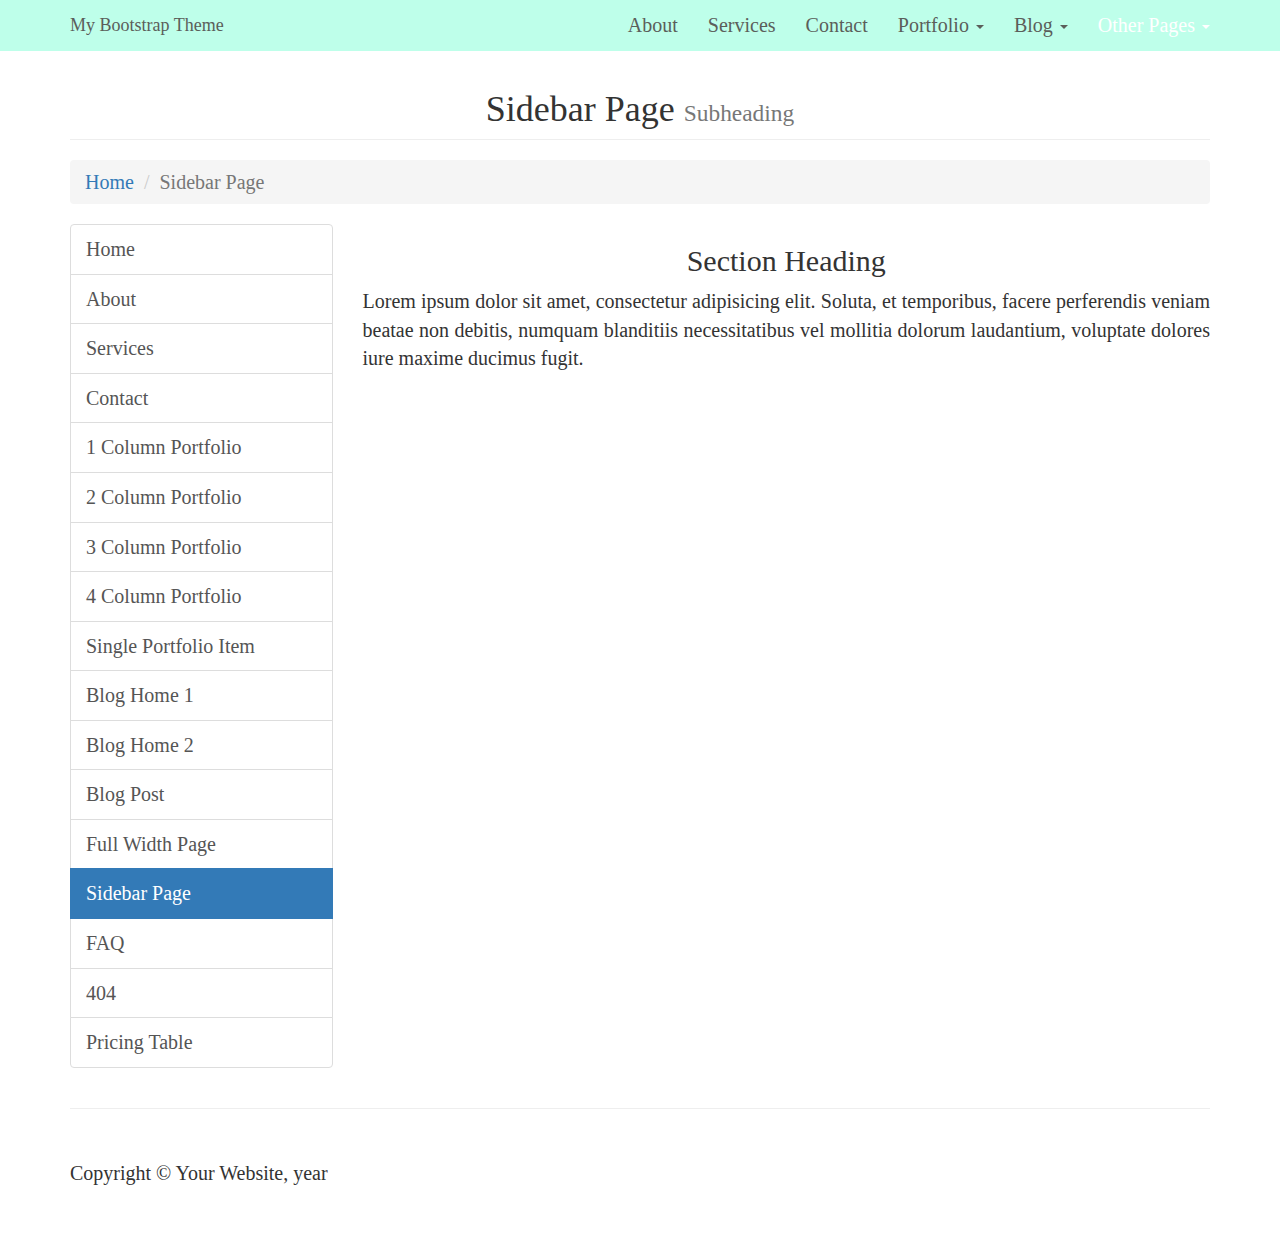
<file: bootstrap/sidebar.html>
<!doctype html>
<html lang="en" class="no-js">
<head>
    <meta charset="utf-8">
    <meta http-equiv="x-ua-compatible" content="ie=edge">
    <meta name="viewport" content="width=device-width, initial-scale=1.0">
    <link rel="canonical" href="https://html5-templates.com/" />
    <title>Ashley Cifizzari's Portfolio</title>
	<meta name="description" content="A minimalist Bootstrap theme by StartBootstrap. Contains everything you need to get started building your website. All you have to do is change the text and images.">
    <link href="css/bootstrap.min.css" rel="stylesheet">
    <link href="css/modern-business.css" rel="stylesheet">
    <link href="font-awesome/css/font-awesome.min.css" rel="stylesheet" type="text/css">
</head>

<body>

    <!-- Navigation -->
    <nav class="navbar navbar-inverse navbar-fixed-top" role="navigation">
        <div class="container">
            <!-- Brand and toggle get grouped for better mobile display -->
            <div class="navbar-header">
                <button type="button" class="navbar-toggle" data-toggle="collapse" data-target="#bs-example-navbar-collapse-1">
                    <span class="sr-only">Toggle navigation</span>
                    <span class="icon-bar"></span>
                    <span class="icon-bar"></span>
                    <span class="icon-bar"></span>
                </button>
                <a class="navbar-brand" href="index.html">My Bootstrap Theme</a>
            </div>
            <!-- Collect the nav links, forms, and other content for toggling -->
            <div class="collapse navbar-collapse" id="bs-example-navbar-collapse-1">
                <ul class="nav navbar-nav navbar-right">
                    <li>
                        <a href="about.html">About</a>
                    </li>
                    <li>
                        <a href="services.html">Services</a>
                    </li>
                    <li>
                        <a href="contact.html">Contact</a>
                    </li>
                    <li class="dropdown">
                        <a href="#" class="dropdown-toggle" data-toggle="dropdown">Portfolio <b class="caret"></b></a>
                        <ul class="dropdown-menu">
                            <li>
                                <a href="portfolio-1-col.html">1 Column Portfolio</a>
                            </li>
                            <li>
                                <a href="portfolio-2-col.html">2 Column Portfolio</a>
                            </li>
                            <li>
                                <a href="portfolio-3-col.html">3 Column Portfolio</a>
                            </li>
                            <li>
                                <a href="portfolio-4-col.html">4 Column Portfolio</a>
                            </li>
                            <li>
                                <a href="portfolio-item.html">Single Portfolio Item</a>
                            </li>
                        </ul>
                    </li>
                    <li class="dropdown">
                        <a href="#" class="dropdown-toggle" data-toggle="dropdown">Blog <b class="caret"></b></a>
                        <ul class="dropdown-menu">
                            <li>
                                <a href="blog-home-1.html">Blog Home 1</a>
                            </li>
                            <li>
                                <a href="blog-home-2.html">Blog Home 2</a>
                            </li>
                            <li>
                                <a href="blog-post.html">Blog Post</a>
                            </li>
                        </ul>
                    </li>
                    <li class="dropdown active">
                        <a href="#" class="dropdown-toggle" data-toggle="dropdown">Other Pages <b class="caret"></b></a>
                        <ul class="dropdown-menu">
                            <li>
                                <a href="full-width.html">Full Width Page</a>
                            </li>
                            <li class="active">
                                <a href="sidebar.html">Sidebar Page</a>
                            </li>
                            <li>
                                <a href="faq.html">FAQ</a>
                            </li>
                            <li>
                                <a href="404.html">404</a>
                            </li>
                            <li>
                                <a href="pricing.html">Pricing Table</a>
                            </li>
                        </ul>
                    </li>
                </ul>
            </div>
            <!-- /.navbar-collapse -->
        </div>
        <!-- /.container -->
    </nav>

    <!-- Page Content -->
    <div class="container">

        <!-- Page Heading/Breadcrumbs -->
        <div class="row">
            <div class="col-lg-12">
                <h1 class="page-header">Sidebar Page
                    <small>Subheading</small>
                </h1>
                <ol class="breadcrumb">
                    <li><a href="index.html">Home</a>
                    </li>
                    <li class="active">Sidebar Page</li>
                </ol>
            </div>
        </div>
        <!-- /.row -->

        <!-- Content Row -->
        <div class="row">
            <!-- Sidebar Column -->
            <div class="col-md-3">
                <div class="list-group">
                    <a href="index.html" class="list-group-item">Home</a>
                    <a href="about.html" class="list-group-item">About</a>
                    <a href="services.html" class="list-group-item">Services</a>
                    <a href="contact.html" class="list-group-item">Contact</a>
                    <a href="portfolio-1-col.html" class="list-group-item">1 Column Portfolio</a>
                    <a href="portfolio-2-col.html" class="list-group-item">2 Column Portfolio</a>
                    <a href="portfolio-3-col.html" class="list-group-item">3 Column Portfolio</a>
                    <a href="portfolio-4-col.html" class="list-group-item">4 Column Portfolio</a>
                    <a href="portfolio-item.html" class="list-group-item">Single Portfolio Item</a>
                    <a href="blog-home-1.html" class="list-group-item">Blog Home 1</a>
                    <a href="blog-home-2.html" class="list-group-item">Blog Home 2</a>
                    <a href="blog-post.html" class="list-group-item">Blog Post</a>
                    <a href="full-width.html" class="list-group-item">Full Width Page</a>
                    <a href="sidebar.html" class="list-group-item active">Sidebar Page</a>
                    <a href="faq.html" class="list-group-item">FAQ</a>
                    <a href="404.html" class="list-group-item">404</a>
                    <a href="pricing.html" class="list-group-item">Pricing Table</a>
                </div>
            </div>
            <!-- Content Column -->
            <div class="col-md-9">
                <h2>Section Heading</h2>
                <p>Lorem ipsum dolor sit amet, consectetur adipisicing elit. Soluta, et temporibus, facere perferendis veniam beatae non debitis, numquam blanditiis necessitatibus vel mollitia dolorum laudantium, voluptate dolores iure maxime ducimus fugit.</p>
            </div>
        </div>
        <!-- /.row -->

        <hr>

        <!-- Footer -->
        <footer>
            <div class="row">
                <div class="col-lg-12">
                    <p>Copyright &copy; Your Website, year</p>
                </div>
            </div>
        </footer>

    </div>
    <!-- /.container -->

    <!-- jQuery -->
    <script src="js/jquery.js"></script>

    <!-- Bootstrap Core JavaScript -->
    <script src="js/bootstrap.min.js"></script>

</body>

</html>
</file>
<file: bootstrap/css/modern-business.css>
/*!
 * Start Bootstrap - Modern Business (http://startbootstrap.com/)
 * Copyright 2013-2016 Start Bootstrap
 * Licensed under MIT (https://github.com/BlackrockDigital/startbootstrap/blob/gh-pages/LICENSE)
 */

/* Global Styles */

html,
body {
    height: 100%;
}

body {
    padding-top: 50px; /* Required padding for .navbar-fixed-top. Remove if using .navbar-static-top. Change if height of navigation changes. */
}

.img-portfolio {
    margin-bottom: 30px;
}

.img-hover:hover {
    opacity: 0.8;
}


.products .caption {
    height: 130px;
    overflow: hidden;
}
.products .caption h4 {
    white-space: nowrap;
}
.products .thumbnail img {
    width: 100%;
}
.products .ratings {
    padding-right: 10px;
    padding-left: 10px;
    color: #d17581;
}
.products .thumbnail {
    padding: 0;
}
.products .thumbnail .caption-full {
    padding: 9px;
    color: #333;
}


/* Home Page Carousel */

header.carousel {
    height: 50%;
}

header.carousel .item,
header.carousel .item.active,
header.carousel .carousel-inner {
    height: 100%;
}

header.carousel .fill {
    width: 100%;
    height: 100%;
    background-position: center;
    background-size: cover;
}

/* 404 Page Styles */

.error-404 {
    font-size: 100px;
}

/* Pricing Page Styles */

.price {
    display: block;
    font-size: 50px;
    line-height: 50px;
}

.price sup {
    top: -20px;
    left: 2px;
    font-size: 20px;
}

.period {
    display: block;
    font-style: italic;
}

/* Footer Styles */

footer {
    margin: 50px 0;
}

/* Responsive Styles */

@media(max-width:991px) {
    .customer-img,
    .img-related {
        margin-bottom: 30px;
    }
}

@media(max-width:767px) {
    .img-portfolio {
        margin-bottom: 15px;
    }

    header.carousel .carousel {
        height: 70%;
    }
}
</file>
